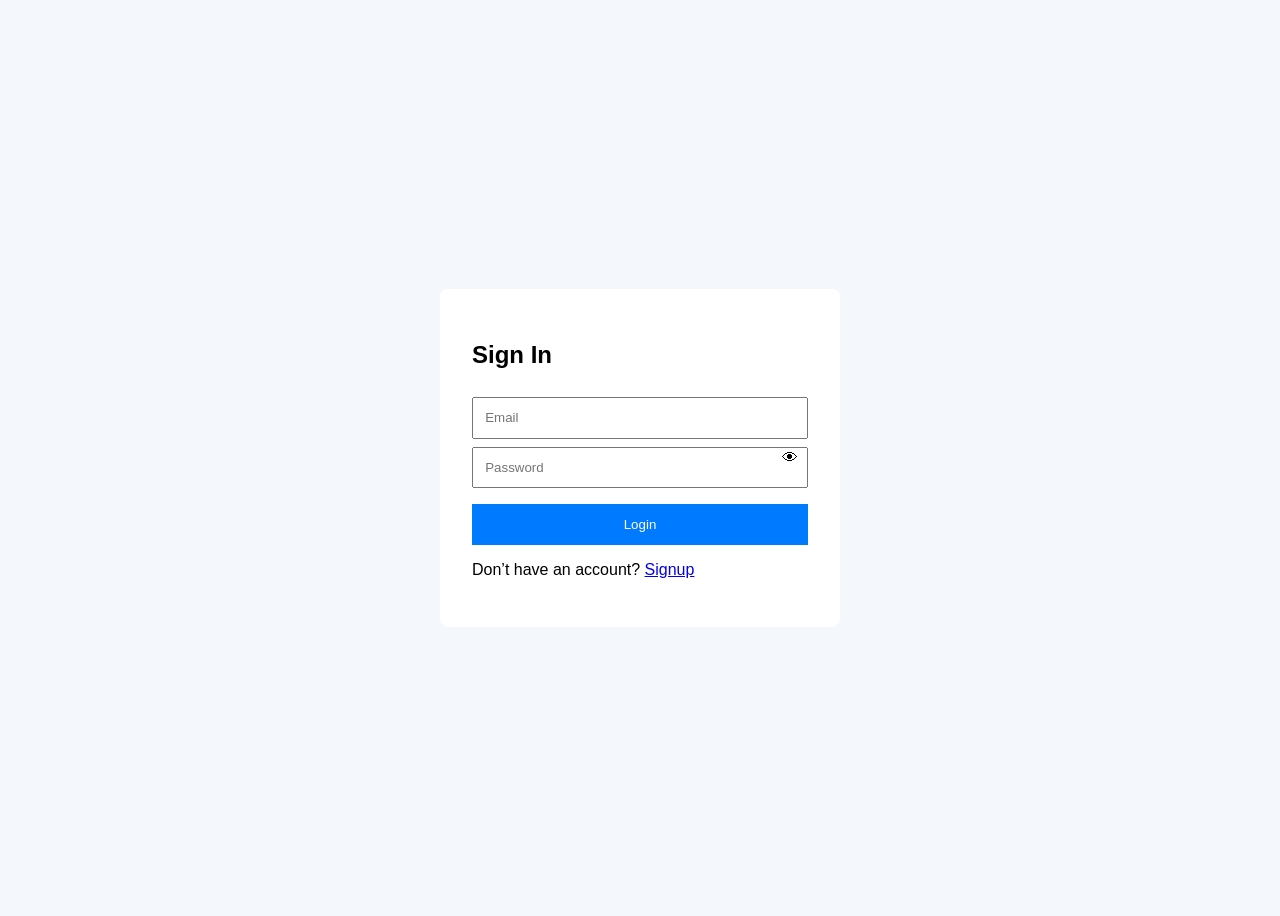
<file: index.html>
<!DOCTYPE html>
<html lang="en">
<head>
  <meta charset="UTF-8" />
  <meta name="viewport" content="width=device-width, initial-scale=1.0"/>
  <title>Sign In</title>
  <link rel="stylesheet" href="CSS/style.css" />
</head>
<body>
  <div class="container">
    <h2>Sign In</h2>

    <form id="signinForm">
      <input type="email" id="loginEmail" placeholder="Email" />
      <span class="error" id="loginEmailError"></span>

      <div class="password-box">
        <input type="password" id="loginPassword" placeholder="Password" />
        <span onclick="togglePassword('loginPassword')">👁</span>
      </div>
      <span class="error" id="loginPasswordError"></span>

      <button type="submit">Login</button>
    </form>

    <p>Don’t have an account?
      <a href="signup.html">Signup</a>
    </p>
  </div>

  <script src="JS/script.js"></script>
</body>
</html>
</file>
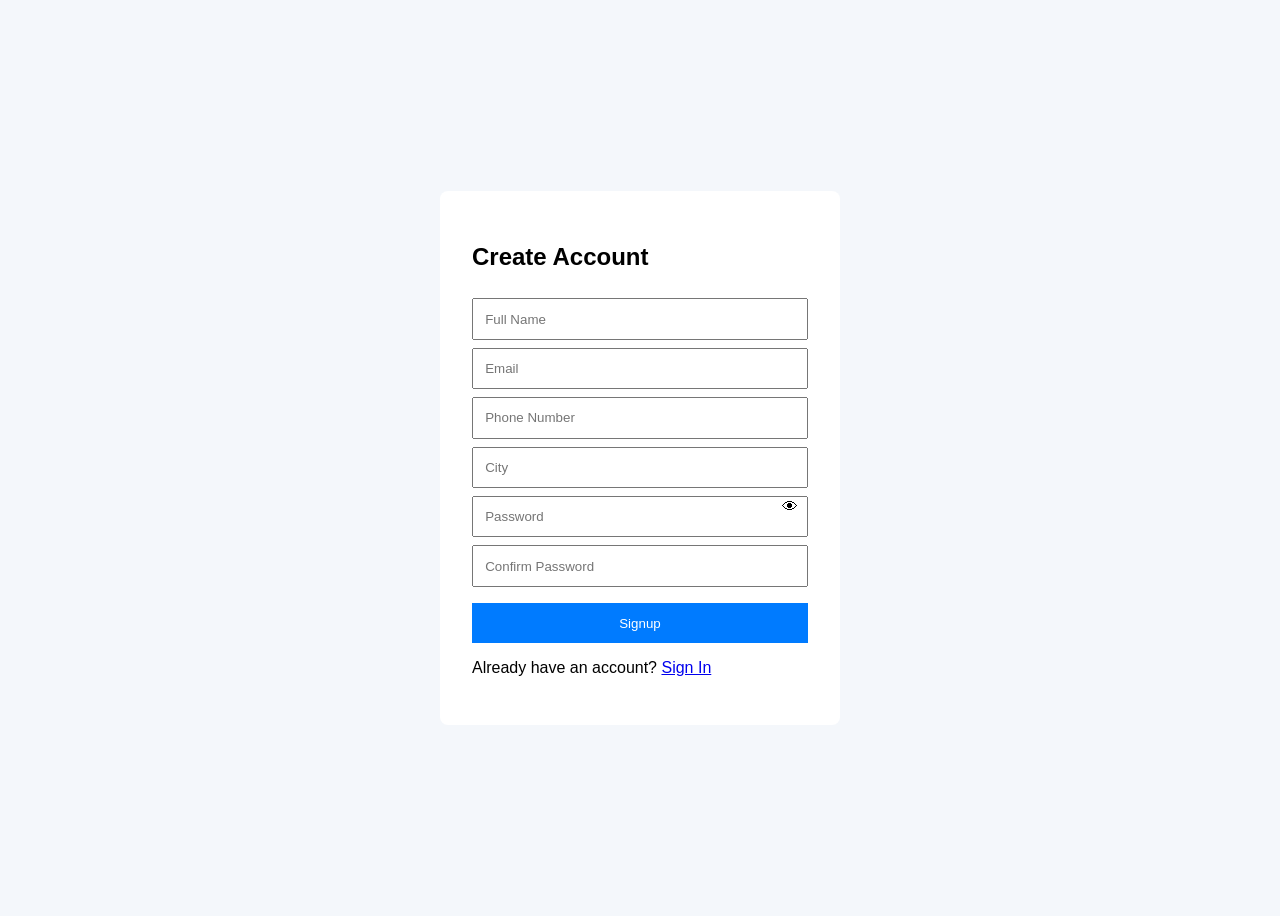
<file: signup.html>
<!DOCTYPE html>
<html lang="en">
<head>
  <meta charset="UTF-8" />
  <meta name="viewport" content="width=device-width, initial-scale=1.0"/>
  <title>Signup</title>
  <link rel="stylesheet" href="CSS/style.css" />
</head>
<body>
  <div class="container">
    <h2>Create Account</h2>

    <form id="signupForm">
      <input type="text" id="fullname" placeholder="Full Name" />
      <span class="error" id="nameError"></span>

      <input type="email" id="email" placeholder="Email" />
      <span class="error" id="emailError"></span>

      <input type="text" id="phone" placeholder="Phone Number" />
      <span class="error" id="phoneError"></span>

      <input type="text" id="city" placeholder="City" />
      <span class="error" id="cityError"></span>

      <div class="password-box">
        <input type="password" id="password" placeholder="Password" />
        <span onclick="togglePassword('password')">👁</span>
      </div>
      <span class="error" id="passwordError"></span>

      <input type="password" id="confirmPassword" placeholder="Confirm Password" />
      <span class="error" id="confirmError"></span>

      <button type="submit"  >Signup</button>
    </form>

    <p>Already have an account?
      <a href="index.html">Sign In</a>
    </p>
  </div>

  <script src="JS/script.js"></script>
</body>
</html>
</file>
<file: CSS/style.css>
* {
  box-sizing: border-box;
  font-family: Arial, sans-serif;
}

body {
  background: #f4f7fb;
  display: flex;
  justify-content: center;
  align-items: center;
  height: 100vh;
}

.container {
  background: white;
  padding: 2rem;
  width: 100%;
  max-width: 400px;
  border-radius: 8px;
}

input {
  width: 100%;
  padding: 0.7rem;
  margin-top: 0.5rem;
}

button {
  width: 100%;
  margin-top: 1rem;
  padding: 0.8rem;
  background: #007bff;
  color: white;
  border: none;
}

.error {
  color: red;
  font-size: 0.8rem;
}

.password-box {
  position: relative;
}

.password-box span {
  position: absolute;
  right: 10px;
  top: 10px;
  cursor: pointer;
}


@media (max-width: 768px) {
  .container {
    margin: 1rem;
  }
}
</file>
